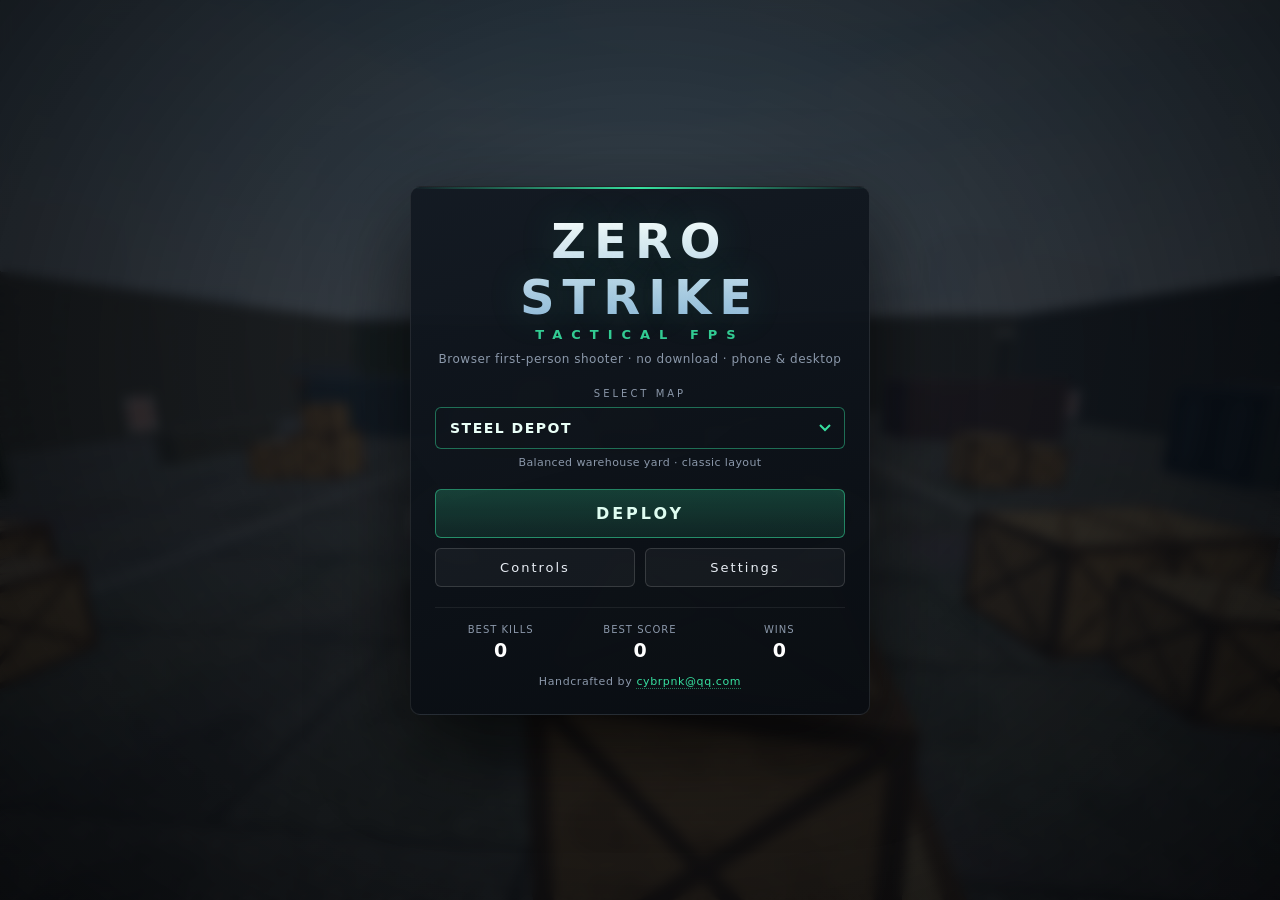
<file: index.html>
<!DOCTYPE html>
<html lang="en">
<head>
<meta charset="UTF-8" />
<meta name="viewport" content="width=device-width,initial-scale=1,maximum-scale=1,user-scalable=no,viewport-fit=cover" />
<meta http-equiv="expires" content="0" />
<meta name="theme-color" content="#0d1117" />
<meta name="apple-mobile-web-app-capable" content="yes" />
<meta name="mobile-web-app-capable" content="yes" />
<meta name="apple-mobile-web-app-status-bar-style" content="black-translucent" />
<meta name="description" content="Zero Strike — a fast, browser-based tactical FPS. No download. Works on phone and desktop." />
<title>ZERO STRIKE · Browser FPS</title>
<link rel="icon" href="data:image/svg+xml,%3Csvg xmlns='http://www.w3.org/2000/svg' viewBox='0 0 32 32'%3E%3Crect width='32' height='32' rx='6' fill='%230d1117'/%3E%3Cpath d='M16 5v22M5 16h22' stroke='%2337e0a0' stroke-width='2.5'/%3E%3Ccircle cx='16' cy='16' r='7' fill='none' stroke='%23e8edf4' stroke-width='1.5'/%3E%3C/svg%3E" />
<link rel="stylesheet" href="css/style.css" />
</head>
<body>
<div id="app">
  <canvas id="scene"></canvas>

  <!-- HUD -->
  <div id="hud" class="hidden">
    <div id="crosshair" class="ch">
      <i class="t"></i><i class="b"></i><i class="l"></i><i class="r"></i><b></b>
    </div>
    <div id="hitmark" class="hidden"></div>

    <div id="topbar">
      <div class="scorebox">
        <div class="side ct"><span id="scoreCT">0</span><small>CT</small></div>
        <div class="vs">VS</div>
        <div class="side t"><span id="scoreT">0</span><small>T</small></div>
      </div>
      <div id="timer">2:00</div>
    </div>

    <div id="roundinfo"></div>
    <div id="killfeed"></div>
    <div id="alert"></div>
    <div id="damageVignette"></div>
    <div id="hitDir" class="hidden"></div>

    <div id="radarWrap"><canvas id="radar" width="220" height="220"></canvas></div>

    <div id="bottomleft">
      <div class="hpwrap">
        <div class="hpicon">✚</div>
        <div class="hpbar"><div id="hpfill"></div></div>
        <div id="hpnum">100</div>
      </div>
      <div class="armorwrap"><span class="ai">◆</span><span id="armornum">100</span></div>
    </div>

    <div id="bottomright">
      <div id="weaponName">AK-47</div>
      <div id="ammo"><span id="mag">30</span><span class="sep">/</span><span id="reserve">90</span></div>
      <div id="reloadHint" class="hidden">Press R to reload</div>
    </div>

    <div id="topright">
      <button id="btnPause" class="iconbtn" aria-label="Pause">❚❚</button>
      <button id="btnSound" class="iconbtn" aria-label="Sound">🔊</button>
    </div>

    <div id="hint">WASD move · Mouse aim · LMB fire · R reload · Shift sprint · Space jump</div>

    <!-- Touch controls -->
    <div id="touch" class="hidden">
      <div id="stickZone">
        <div id="stickBase"><div id="stickKnob"></div></div>
        <div id="stickHint">MOVE</div>
      </div>
      <!-- Fire button: sits below the stick so the left thumb can press it downward -->
      <button id="btnFire" aria-label="Fire"><span class="fireLabel">FIRE</span></button>
      <div id="touchRight">
        <button class="tbtn" id="btnJump" aria-label="Jump">⤒</button>
        <button class="tbtn" id="btnReload" aria-label="Reload">⟳</button>
        <button class="tbtn small" id="btnSwitch" aria-label="Switch weapon">⇄</button>
      </div>
    </div>
  </div>

  <!-- Main menu -->
  <div id="menu" class="overlay">
    <div class="menuPanel">
      <div class="logo">
        <h1>ZERO STRIKE</h1>
        <h2>TACTICAL&nbsp;FPS</h2>
        <p class="tagline">Browser first-person shooter · no download · phone &amp; desktop</p>
      </div>

      <div class="mapPick">
        <div class="mapPickHead">SELECT MAP</div>
        <div class="mapRow">
          <select id="mapSelect" aria-label="Select map"></select>
        </div>
        <div class="mapDesc" id="mapDesc"></div>
      </div>

      <div class="menuBtns">
        <button class="bigbtn" id="btnStart">DEPLOY</button>
        <div class="row">
          <button class="ghostbtn" id="btnHowto">Controls</button>
          <button class="ghostbtn" id="btnSettings">Settings</button>
        </div>
      </div>

      <div class="stats-mini">
        <div><label>BEST KILLS</label><b id="bestKills">0</b></div>
        <div><label>BEST SCORE</label><b id="bestScore">0</b></div>
        <div><label>WINS</label><b id="bestWins">0</b></div>
      </div>
      <div class="pad-note">Touch device detected · Left thumb: stick to walk / Right thumb: drag to look / Right button: hold FIRE</div>
      <div class="credit">Handcrafted by <a href="mailto:cybrpnk@qq.com">cybrpnk@qq.com</a></div>
    </div>
  </div>

  <!-- Controls help -->
  <div id="help" class="overlay hidden">
    <div class="panel">
      <h3>CONTROLS</h3>
      <table class="keymap">
        <tr><td>Move</td><td><kbd>W</kbd><kbd>A</kbd><kbd>S</kbd><kbd>D</kbd></td><td>Left stick</td></tr>
        <tr><td>Aim / Look</td><td>Mouse</td><td>Drag anywhere</td></tr>
        <tr><td>Fire</td><td>Left click</td><td>FIRE button</td></tr>
        <tr><td>Reload</td><td><kbd>R</kbd></td><td>⟳ button</td></tr>
        <tr><td>Switch weapon</td><td><kbd>1</kbd><kbd>2</kbd> / Wheel</td><td>⇄ button</td></tr>
        <tr><td>Sprint / Jump / Crouch</td><td><kbd>Shift</kbd> · <kbd>Space</kbd> · <kbd>Ctrl</kbd></td><td>⤒ button</td></tr>
        <tr><td>Pause</td><td><kbd>Esc</kbd></td><td>❚❚ button</td></tr>
      </table>
      <p class="tip">Objective: eliminate the entire enemy squad before the clock runs out — 3 waves, 14 hostiles. Each kill restores a little ammo and health.</p>
      <button class="bigbtn" id="btnHelpClose">GOT IT</button>
      <div class="credit">Contact: <a href="mailto:cybrpnk@qq.com">cybrpnk@qq.com</a></div>
    </div>
  </div>

  <!-- Settings -->
  <div id="settings" class="overlay hidden">
    <div class="panel">
      <h3>SETTINGS</h3>
      <div class="setrow"><label>Mouse sens.</label><input type="range" id="setSens" min="20" max="300" value="100" /><span id="setSensVal">1.00</span></div>
      <div class="setrow"><label>Field of view</label><input type="range" id="setFov" min="65" max="110" value="85" /><span id="setFovVal">85</span></div>
      <div class="setrow"><label>Graphics</label>
        <select id="setQuality">
          <option value="high">High — shadows + anti-aliasing</option>
          <option value="low" selected>Performance — recommended on mobile</option>
        </select>
      </div>
      <button class="bigbtn" id="btnSetClose">SAVE &amp; BACK</button>
    </div>
  </div>

  <!-- Pause -->
  <div id="pause" class="overlay hidden">
    <div class="panel small">
      <h3>PAUSED</h3>
      <button class="bigbtn" id="btnResume">RESUME</button>
      <div class="row">
        <button class="ghostbtn" id="btnRestart">Restart</button>
        <button class="ghostbtn" id="btnQuit">Main menu</button>
      </div>
    </div>
  </div>

  <!-- Results -->
  <div id="end" class="overlay hidden">
    <div class="panel">
      <h3 id="endTitle">MISSION COMPLETE</h3>
      <div class="endstats">
        <div><label>KILLS</label><b id="endKills">0</b></div>
        <div><label>HEADSHOTS</label><b id="endHead">0</b></div>
        <div><label>ACCURACY</label><b id="endAcc">0%</b></div>
        <div><label>SCORE</label><b id="endScore">0</b></div>
      </div>
      <p id="endMsg" class="tip"></p>
      <button class="bigbtn" id="btnAgain">PLAY AGAIN</button>
      <button class="ghostbtn wide" id="btnBackMenu">MAIN MENU</button>
    </div>
  </div>

  <!-- Loading -->
  <div id="loading" class="overlay">
    <div class="loader">
      <div class="spinner"></div>
      <p>DEPLOYING TO BATTLEFIELD…</p>
    </div>
  </div>
</div>

<!--
  Build stamp: rewritten automatically on every commit (see .githooks/pre-commit).
  Purpose: defeat browser / CDN caching of static assets.
  The js files import each other as ES modules, and imports are static -- they
  cannot take a runtime parameter -- so every from './xxx.js?v=20261107114201' inside
  js/*.js is rewritten to the same stamp.
  Without this, GitHub Pages serves js with `cache-control: max-age=600`, and
  phones keep running the old build for up to 10 minutes after a change --
  which looks exactly like "I changed it but nothing happened".
-->
<script>window.__BUILD__ = '20261107114201';</script>
<script type="module" src="js/main.js?v=20261107114201"></script>
<script>
  // Service worker: network-first for the page, so a new deployment shows up on
  // the next reload instead of when the 10-minute page cache expires. Registered
  // in its own error guard -- if it is unavailable (some in-app browsers) the
  // game runs exactly as before.
  if ('serviceWorker' in navigator && location.protocol === 'https:') {
    navigator.serviceWorker.register('sw.js').catch(() => {});
  }
</script>
</body>
</html>
</file>
<file: css/style.css>
:root{
  --ct:#4aa3ff;
  --t:#f0a33c;
  --red:#ff3b3b;
  --ui:#e8edf4;
  --ui-dim:#8b98aa;
  --panel:rgba(12,16,22,.86);
  --accent:#37e0a0;
  --font:"Bahnschrift","DIN Alternate","HarmonyOS Sans SC","PingFang SC","Microsoft YaHei",system-ui,sans-serif;
}
*{box-sizing:border-box;-webkit-tap-highlight-color:transparent}
html,body{margin:0;padding:0;height:100%;overflow:hidden;background:#05070a;color:var(--ui);font-family:var(--font);user-select:none;-webkit-user-select:none;touch-action:none}
#app{position:fixed;inset:0;overflow:hidden}
#scene{position:absolute;inset:0;width:100%;height:100%;display:block;touch-action:none}
.hidden{display:none !important}

/* ---------- HUD ---------- */
#hud{position:absolute;inset:0;pointer-events:none;font-variant-numeric:tabular-nums}
#crosshair{position:absolute;left:50%;top:50%;width:36px;height:36px;transform:translate(-50%,-50%);transition:transform .08s ease-out}
#crosshair i{position:absolute;background:rgba(230,255,240,.92);box-shadow:0 0 3px rgba(0,0,0,.9)}
#crosshair .t,#crosshair .b{width:2px;height:9px;left:50%;margin-left:-1px}
#crosshair .t{top:0}
#crosshair .b{bottom:0}
#crosshair .l,#crosshair .r{height:2px;width:9px;top:50%;margin-top:-1px}
#crosshair .l{left:0}
#crosshair .r{right:0}
#crosshair b{position:absolute;left:50%;top:50%;width:2px;height:2px;margin:-1px 0 0 -1px;background:#fff;border-radius:50%;box-shadow:0 0 2px #000}
#crosshair.enemy i{background:#ff5252;box-shadow:0 0 6px rgba(255,60,60,.9)}

#hitmark{position:absolute;left:50%;top:50%;width:26px;height:26px;transform:translate(-50%,-50%) rotate(45deg);opacity:0}
#hitmark::before,#hitmark::after{content:"";position:absolute;background:#fff;box-shadow:0 0 4px #000}
#hitmark::before{left:50%;top:0;width:2px;height:100%;margin-left:-1px}
#hitmark::after{top:50%;left:0;height:2px;width:100%;margin-top:-1px}
#hitmark.on{animation:hitpop .18s ease-out}
#hitmark.head::before,#hitmark.head::after{background:#ff3b3b}
@keyframes hitpop{0%{opacity:1;transform:translate(-50%,-50%) rotate(45deg) scale(.5)}100%{opacity:0;transform:translate(-50%,-50%) rotate(45deg) scale(1.25)}}

#topbar{position:absolute;top:calc(10px + env(safe-area-inset-top));left:50%;transform:translateX(-50%);display:flex;align-items:center;gap:10px}
.scorebox{display:flex;align-items:center;gap:8px;background:linear-gradient(180deg,rgba(10,14,20,.85),rgba(10,14,20,.6));border:1px solid rgba(255,255,255,.08);padding:5px 12px;border-radius:4px;backdrop-filter:blur(6px)}
.side{display:flex;align-items:baseline;gap:5px;font-weight:700}
.side span{font-size:22px;line-height:1}
.side small{font-size:10px;letter-spacing:1px;opacity:.75}
.side.ct span{color:var(--ct)}
.side.t span{color:var(--t)}
.vs{font-size:10px;color:var(--ui-dim);letter-spacing:1px}
#timer{font-size:15px;font-weight:700;letter-spacing:1px;color:#fff;background:rgba(10,14,20,.7);border:1px solid rgba(255,255,255,.08);padding:6px 10px;border-radius:4px;min-width:62px;text-align:center}
#timer.low{color:#ff5252;border-color:rgba(255,82,82,.55);animation:pulse 1s infinite}
@keyframes pulse{50%{opacity:.55}}

#roundinfo{position:absolute;top:22%;left:50%;transform:translateX(-50%);font-size:13px;letter-spacing:4px;color:rgba(255,255,255,.75);text-shadow:0 2px 8px #000;text-align:center}
/* Centre alert: width is clamped to the safe area, font size is fitted by JS
   from the measured text width, and long lines wrap automatically so the text
   always fits on any screen */
#alert{position:absolute;top:38%;left:50%;transform:translate(-50%,-50%);width:min(88vw,900px);font-size:clamp(16px,4.4vw,38px);font-weight:800;letter-spacing:.14em;line-height:1.24;color:#fff;text-shadow:0 4px 24px rgba(0,0,0,.9);opacity:0;transition:opacity .35s;text-align:center;white-space:normal;overflow-wrap:break-word;word-break:break-word}
#alert.show{opacity:1}
/* Short landscape screens: nudge it up so it does not crowd the crosshair
   and weapon below */
@media (max-height:480px){
  #alert{top:40%}
}
#alert .al-main{display:block;white-space:nowrap}
#alert .al-sub{display:block;white-space:nowrap;font-size:.62em;font-weight:700;letter-spacing:.2em;color:rgba(255,255,255,.78);margin-top:.28em}

#killfeed{position:absolute;right:calc(12px + env(safe-area-inset-right));top:calc(58px + env(safe-area-inset-top));display:flex;flex-direction:column;gap:5px;align-items:flex-end}
.kf{background:rgba(8,11,16,.72);border-left:2px solid var(--accent);padding:4px 9px;font-size:12px;border-radius:2px;animation:kfin .2s ease-out;white-space:nowrap}
.kf .k{color:#fff;font-weight:700}
.kf .s{color:var(--ui-dim);margin:0 6px;font-size:11px}
.kf.head{border-left-color:#ff3b3b}
@keyframes kfin{from{transform:translateX(24px);opacity:0}}

#damageVignette{position:absolute;inset:0;box-shadow:inset 0 0 140px 30px rgba(255,20,20,.0);transition:box-shadow .18s}
#damageVignette.hurt{box-shadow:inset 0 0 160px 40px rgba(255,20,20,.55)}

#radarWrap{position:absolute;left:calc(12px + env(safe-area-inset-left));top:calc(12px + env(safe-area-inset-top));width:112px;height:112px;border-radius:50%;overflow:hidden;border:1px solid rgba(255,255,255,.14);background:rgba(6,10,14,.55);backdrop-filter:blur(4px)}
#radar{width:100%;height:100%;display:block}

#bottomleft{position:absolute;left:calc(16px + env(safe-area-inset-left));bottom:calc(16px + env(safe-area-inset-bottom));display:flex;flex-direction:column;gap:4px}
.hpwrap{display:flex;align-items:center;gap:8px}
.hpicon{color:#ff5252;font-size:16px;text-shadow:0 0 8px rgba(255,82,82,.6)}
.hpbar{width:130px;height:7px;background:rgba(255,255,255,.14);border-radius:1px;overflow:hidden;transform:skewX(-18deg)}
#hpfill{height:100%;width:100%;background:linear-gradient(90deg,#ff5252,#ff9a3c);transition:width .18s}
#hpnum{font-size:20px;font-weight:800;min-width:44px}
.armorwrap{display:flex;align-items:center;gap:6px;font-size:14px;color:#7fc4ff;padding-left:2px}
.armorwrap .ai{font-size:11px}

#bottomright{position:absolute;right:calc(20px + env(safe-area-inset-right));bottom:calc(14px + env(safe-area-inset-bottom));text-align:right}
#weaponName{font-size:12px;letter-spacing:2px;color:var(--ui-dim)}
#ammo{font-size:34px;font-weight:800;line-height:1;margin-top:2px}
#ammo #mag{color:#fff}
#ammo .sep{color:var(--ui-dim);font-size:20px;margin:0 3px}
#ammo #reserve{font-size:18px;color:var(--ui-dim)}
#reloadHint{font-size:11px;color:#ffcc55;letter-spacing:1px;margin-top:2px}
#reloadHint.blink{animation:pulse .6s infinite}

#topright{position:absolute;right:calc(12px + env(safe-area-inset-right));top:calc(10px + env(safe-area-inset-top));display:flex;gap:6px;pointer-events:auto}
.iconbtn{width:34px;height:34px;border-radius:4px;background:rgba(10,14,20,.7);border:1px solid rgba(255,255,255,.12);color:var(--ui);font-size:13px;cursor:pointer}
.iconbtn:active{background:rgba(255,255,255,.16)}

#hint{position:absolute;bottom:calc(58px + env(safe-area-inset-bottom));left:50%;transform:translateX(-50%);font-size:11px;color:rgba(255,255,255,.4);letter-spacing:1px;transition:opacity .6s;white-space:nowrap}
@media (max-width:820px){#hint{display:none}}
body.touchmode #hint{display:none}
/* Landscape phones (short height): compress the HUD further */
@media (max-height:480px){
  body.touchmode #radarWrap{width:70px;height:70px}
  body.touchmode #bottomleft{top:calc(86px + env(safe-area-inset-top))}
  body.touchmode #bottomright{top:calc(84px + env(safe-area-inset-top))}
  body.touchmode #hint{display:none}
  .tbtn{width:42px;height:42px;font-size:17px}
}

/* ---------- Touch controls ---------- */
#touch{position:absolute;inset:0}
/* Left-hand control sizes: larger in portrait, smaller in landscape.
   The fire button sits up and to the left, the stick down and to the right,
   so the two are pulled diagonally apart to avoid mis-taps */
body.touchmode{
  --fireX: calc(66px + env(safe-area-inset-left));      /* fire button: flush left */
  --fireR: 44px;
  --fireCY: calc(196px + env(safe-area-inset-bottom));  /* fire button: upper */
  --joyX: calc(126px + env(safe-area-inset-left));      /* stick: to the right */
  --joyR: 59px;
  --joyCY: calc(58px + env(safe-area-inset-bottom));    /* stick: lower */
}
@media (max-height:480px){
  body.touchmode{
    --fireX: calc(56px + env(safe-area-inset-left));
    --fireR: 38px;
    --fireCY: calc(162px + env(safe-area-inset-bottom));
    --joyX: calc(116px + env(safe-area-inset-left));
    --joyR: 48px;
    --joyCY: calc(48px + env(safe-area-inset-bottom));
  }
}
/* Stick trigger zone: only the bottom-left square, the rest of the right side
   stays free for look control */
#stickZone{position:absolute;left:0;bottom:0;width:44%;height:42%;pointer-events:auto}
/* Always-visible stick hint: when untouched, a translucent base rests at its
   default spot so the player knows they can walk from the left side */
#stickBase{transition:opacity .18s}
body.touchmode #stickBase.idle{opacity:.32}
body.touchmode #stickBase.idle #stickKnob{background:rgba(255,255,255,.22)}
#stickBase{position:absolute;left:var(--joyX,calc(78px + env(safe-area-inset-left)));bottom:var(--joyCY,calc(168px + env(safe-area-inset-bottom)));width:calc(var(--joyR,59px) * 2);height:calc(var(--joyR,59px) * 2);margin:calc(var(--joyR,59px) * -1) 0 0 calc(var(--joyR,59px) * -1);border-radius:50%;background:radial-gradient(circle,rgba(255,255,255,.10),rgba(255,255,255,.03));border:1px solid rgba(255,255,255,.16);opacity:0;transition:opacity .15s}
#stickBase.active{opacity:1}
#stickKnob{position:absolute;left:50%;top:50%;width:48px;height:48px;margin:-24px 0 0 -24px;border-radius:50%;background:rgba(255,255,255,.35);border:1px solid rgba(255,255,255,.5)}
#touchRight{position:absolute;right:calc(24px + env(safe-area-inset-right));bottom:calc(150px + env(safe-area-inset-bottom));display:flex;flex-direction:column;gap:10px;pointer-events:auto;align-items:center}
@media (max-height:480px){#touchRight{right:calc(24px + env(safe-area-inset-right));bottom:calc(70px + env(safe-area-inset-bottom));gap:6px}}
.tbtn{width:48px;height:48px;border-radius:50%;background:rgba(12,16,22,.55);border:1px solid rgba(255,255,255,.22);color:#fff;font-size:19px;pointer-events:auto;backdrop-filter:blur(4px)}
.tbtn.small{width:42px;height:42px;font-size:16px}
.tbtn:active{background:rgba(255,255,255,.28)}
#btnFire{position:absolute;left:var(--fireX,calc(56px + env(safe-area-inset-left)));bottom:var(--fireCY,calc(196px + env(safe-area-inset-bottom)));width:calc(var(--fireR,44px) * 2);height:calc(var(--fireR,44px) * 2);margin:0 0 0 calc(var(--fireR,44px) * -1);border-radius:50%;border:2px solid rgba(255,80,80,.75);background:radial-gradient(circle,rgba(255,60,60,.35),rgba(255,60,60,.10));color:#fff;font-size:13px;font-weight:800;letter-spacing:1px;pointer-events:auto;backdrop-filter:blur(3px);display:flex;align-items:center;justify-content:center;touch-action:none;-webkit-user-select:none;user-select:none;-webkit-tap-highlight-color:transparent}
#btnFire:active{background:radial-gradient(circle,rgba(255,80,80,.65),rgba(255,60,60,.25));transform:scale(.96)}
/* Fire button press feedback: outer glow plus inner pulse */
#btnFire::after{content:"";position:absolute;inset:-6px;border-radius:50%;border:1px solid rgba(255,80,80,.35);opacity:.55;transition:opacity .12s,inset .12s}
#btnFire:active::after{opacity:1;inset:-10px;border-color:rgba(255,120,120,.85)}
#btnFire:active{border-color:rgba(255,150,150,.95)}
/* MOVE label to the right of the stick (same horizontal line as the stick
   centre, so it stays on screen even when the stick hugs the edge) */
#stickHint{position:absolute;left:calc(var(--joyX,calc(126px + env(safe-area-inset-left))) + var(--joyR,59px) + 8px);bottom:calc(var(--joyCY,58px) - 5px);transform:none;font-size:9px;letter-spacing:2px;color:rgba(255,255,255,.38);pointer-events:none;transition:opacity .2s;white-space:nowrap}
body.touchmode #stickHint{opacity:1}
@media (max-height:480px){#stickHint{display:none}}
/* Portrait: not enough horizontal room at the bottom, the MOVE label would
   collide with the health bar, so hide it */
@media (max-width:600px){body.touchmode #stickHint{display:none}}
/* Touch layout: radar top-left, health under the radar, ammo under the top-right */
body.touchmode #radarWrap{width:84px;height:84px;left:calc(10px + env(safe-area-inset-left));top:calc(10px + env(safe-area-inset-top))}
body.touchmode #bottomleft{left:calc(220px + env(safe-area-inset-left));bottom:calc(40px + env(safe-area-inset-bottom));top:auto;gap:2px}
@media (max-height:480px){body.touchmode #bottomleft{left:calc(192px + env(safe-area-inset-left));bottom:calc(30px + env(safe-area-inset-bottom))}}
/* Portrait phones: no horizontal room to sit side by side, so the health bar
   falls back to the bottom right */
@media (max-width:600px){body.touchmode #bottomleft{left:auto;right:calc(16px + env(safe-area-inset-right));bottom:calc(30px + env(safe-area-inset-bottom));align-items:flex-end}}
body.touchmode .hpbar{width:92px;height:6px}
body.touchmode #hpnum{font-size:16px;min-width:34px}
body.touchmode .hpicon{font-size:13px}
body.touchmode .armorwrap{font-size:12px}
body.touchmode #bottomright{bottom:auto;top:calc(96px + env(safe-area-inset-top));right:calc(12px + env(safe-area-inset-right))}
body.touchmode #ammo{font-size:26px}
body.touchmode #ammo #reserve{font-size:14px}
body.touchmode #weaponName{font-size:11px;letter-spacing:1px}
body.touchmode #topbar{top:calc(8px + env(safe-area-inset-top))}
body.touchmode .scorebox{padding:4px 9px}
body.touchmode .side span{font-size:18px}
body.touchmode #timer{font-size:13px;padding:5px 8px;min-width:52px}
body.touchmode #topright .iconbtn{width:30px;height:30px;font-size:12px}
body.touchmode #killfeed{top:calc(52px + env(safe-area-inset-top));right:calc(10px + env(safe-area-inset-right))}
body.touchmode .kf{font-size:11px}
body.touchmode #roundinfo{top:26%;font-size:11px;letter-spacing:2px}

/* ---------- Overlays ---------- */
.overlay{position:absolute;inset:0;display:flex;align-items:center;justify-content:center;padding:16px;background:radial-gradient(ellipse at 50% 40%,rgba(14,22,32,.72),rgba(3,5,8,.94));backdrop-filter:blur(6px);z-index:20;overflow:auto}
.menuPanel,.panel{width:min(460px,94vw);background:linear-gradient(165deg,rgba(18,25,34,.96),rgba(9,13,18,.98));border:1px solid rgba(255,255,255,.09);border-radius:10px;padding:26px 24px;box-shadow:0 30px 90px rgba(0,0,0,.7);position:relative}
.menuPanel::before,.panel::before{content:"";position:absolute;inset:0 0 auto 0;height:2px;background:linear-gradient(90deg,transparent,var(--accent),transparent);border-radius:10px 10px 0 0}
.panel.small{width:min(340px,92vw);text-align:center}
.logo{text-align:center;margin-bottom:22px}
.logo h1{margin:0;font-size:clamp(34px,8vw,48px);letter-spacing:8px;font-weight:800;background:linear-gradient(180deg,#ffffff,#8fb7d9);-webkit-background-clip:text;background-clip:text;color:transparent;text-shadow:0 0 40px rgba(55,224,160,.18)}
.logo h2{margin:2px 0 0;font-size:13px;letter-spacing:9px;color:var(--accent);font-weight:600;opacity:.9}
.tagline{font-size:12px;color:var(--ui-dim);margin:10px 0 0;letter-spacing:.5px}
.menuBtns{display:flex;flex-direction:column;gap:10px}
.row{display:flex;gap:10px}
.row>*{flex:1}
.bigbtn{width:100%;padding:14px;border-radius:6px;border:1px solid rgba(55,224,160,.5);background:linear-gradient(180deg,rgba(55,224,160,.22),rgba(55,224,160,.10));color:#dffdf1;font-size:16px;font-weight:700;letter-spacing:3px;cursor:pointer;transition:.15s;font-family:var(--font)}
.bigbtn:hover{background:linear-gradient(180deg,rgba(55,224,160,.35),rgba(55,224,160,.16));transform:translateY(-1px)}
.bigbtn:active{transform:translateY(0)}
.ghostbtn{padding:11px;border-radius:6px;border:1px solid rgba(255,255,255,.14);background:rgba(255,255,255,.04);color:var(--ui);font-size:13px;letter-spacing:2px;cursor:pointer;font-family:var(--font)}
.ghostbtn:hover{background:rgba(255,255,255,.1)}
.ghostbtn.wide{width:100%;margin-top:10px}
.panel .bigbtn{margin-top:16px}
.panel.small .bigbtn{margin-top:8px}
.stats-mini{display:flex;gap:8px;margin-top:20px;border-top:1px solid rgba(255,255,255,.07);padding-top:16px}
.stats-mini>div{flex:1;text-align:center}
.stats-mini label{display:block;font-size:10px;color:var(--ui-dim);letter-spacing:1px;margin-bottom:4px}
.stats-mini b{font-size:19px;color:#fff}
.pad-note{display:none;margin-top:14px;font-size:11px;color:#ffcc55;text-align:center;line-height:1.6}
body.touchmode .pad-note{display:block}
body.touchmode .stats-mini{margin-top:12px}

/* ---------- Map picker (dropdown) ---------- */
.mapPick{margin:0 0 18px}
.mapPickHead{font-size:10px;letter-spacing:3px;color:var(--ui-dim);margin-bottom:8px;text-align:center}
.mapRow{display:flex}
#mapSelect{flex:1;width:100%;appearance:none;-webkit-appearance:none;padding:12px 38px 12px 14px;border-radius:6px;
  border:1px solid rgba(55,224,160,.45);background:linear-gradient(180deg,rgba(55,224,160,.14),rgba(55,224,160,.05));
  color:#eafff7;font-size:14px;font-weight:700;letter-spacing:1.5px;cursor:pointer;font-family:var(--font);
  background-image:url("data:image/svg+xml,%3Csvg xmlns='http://www.w3.org/2000/svg' width='12' height='8'%3E%3Cpath d='M1 1l5 5 5-5' stroke='%2337e0a0' stroke-width='2' fill='none'/%3E%3C/svg%3E");
  background-repeat:no-repeat;background-position:right 13px center;outline:none}
#mapSelect option{background:#10161d;color:#eafff7;font-weight:600;letter-spacing:1px}
#mapSelect:focus{border-color:rgba(55,224,160,.85);box-shadow:0 0 0 2px rgba(55,224,160,.18)}
.mapDesc{margin-top:7px;font-size:11px;color:var(--ui-dim);text-align:center;letter-spacing:.4px;min-height:15px}

/* Author credit */
.credit{margin-top:14px;text-align:center;font-size:11px;color:var(--ui-dim);letter-spacing:.6px}
.credit a{color:var(--accent);text-decoration:none;border-bottom:1px dotted rgba(55,224,160,.5)}
.credit a:hover{color:#7dffc9}
.panel h3{margin:0 0 16px;font-size:18px;letter-spacing:3px;text-align:center}
.keymap{width:100%;border-collapse:collapse;font-size:12px}
.keymap td{padding:7px 4px;border-bottom:1px solid rgba(255,255,255,.06);color:var(--ui-dim)}
.keymap td:first-child{color:var(--ui);width:32%}
.keymap td:last-child{text-align:right;font-size:11px}
kbd{display:inline-block;min-width:20px;padding:2px 5px;margin-right:3px;border-radius:3px;background:rgba(255,255,255,.1);border:1px solid rgba(255,255,255,.18);border-bottom-width:2px;font-size:10px;color:#fff;text-align:center;font-family:var(--font)}
.tip{font-size:12px;color:var(--ui-dim);line-height:1.7;margin:12px 0 0}
.setrow{display:flex;align-items:center;gap:12px;padding:10px 0;border-bottom:1px solid rgba(255,255,255,.06);font-size:13px}
.setrow label{width:88px;color:var(--ui-dim)}
.setrow input[type=range]{flex:1;accent-color:var(--accent);height:4px}
.setrow span{width:38px;text-align:right;font-size:12px;color:#fff}
.setrow select{flex:1;padding:7px;background:rgba(255,255,255,.07);border:1px solid rgba(255,255,255,.14);color:#fff;border-radius:4px;font-family:var(--font)}
.endstats{display:grid;grid-template-columns:1fr 1fr;gap:10px;margin:6px 0 4px}
.endstats>div{background:rgba(255,255,255,.04);border:1px solid rgba(255,255,255,.07);border-radius:6px;padding:12px;text-align:center}
.endstats label{display:block;font-size:10px;color:var(--ui-dim);letter-spacing:1px;margin-bottom:6px}
.endstats b{font-size:22px;color:#fff}
#endTitle.win{color:var(--accent)}
#endTitle.lose{color:#ff5252}
#loading .loader{text-align:center;color:var(--ui-dim);font-size:12px;letter-spacing:2px}
.spinner{width:34px;height:34px;margin:0 auto 14px;border:2px solid rgba(255,255,255,.15);border-top-color:var(--accent);border-radius:50%;animation:spin .8s linear infinite}
@keyframes spin{to{transform:rotate(360deg)}}
#end .overlay,#end{z-index:30}
</file>
